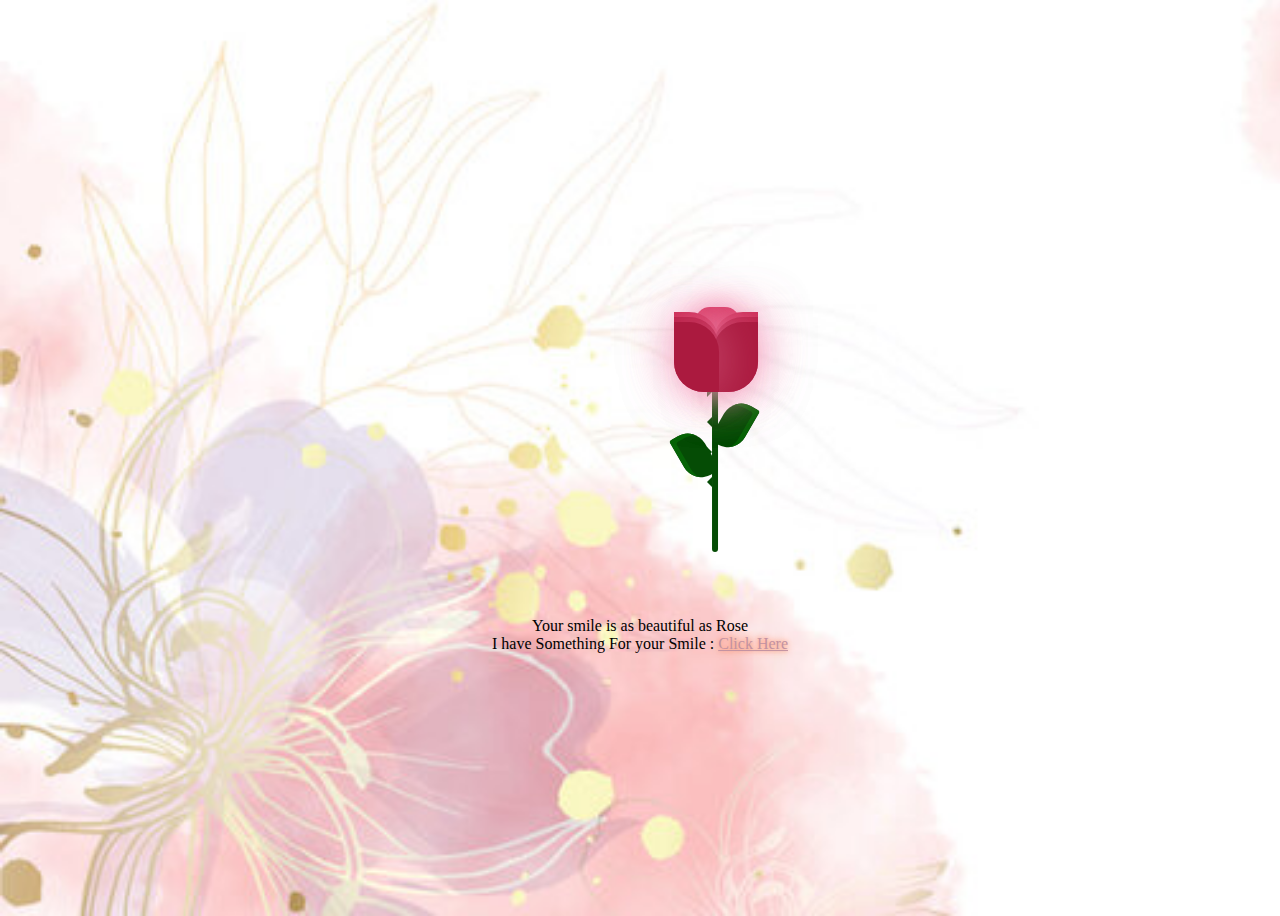
<file: Index.html>
<!DOCTYPE html>
<html lang="en">
  <head>
    <meta charset="UTF-8" />
    <meta name="viewport" content="width=device-width, initial-scale=1.0" />
    <title>Document</title>
    <link rel="stylesheet" href="style.css" />
    <link
      href="https://fonts.googleapis.com/css?family=Indie+Flower"
      rel="stylesheet"
      type="text/css"
    />
  </head>
  <body>
    <div class="container">
      <div class="glass">
        <div class="shine"></div>
      </div>
      <div class="thorns">
        <div></div>
        <div></div>
        <div></div>
        <div></div>
      </div>
      <div class="leaves">
        <div></div>
        <div></div>
        <div></div>
        <div></div>
      </div>
      <div class="petals">
        <div></div>
        <div></div>
        <div></div>
        <div></div>
        <div></div>
        <div></div>
        <div></div>
      </div>
      <div class="text">
        <h2></h2> Your smile is as beautiful as Rose <br /> 
       I have Something For your Smile : <a href="new.html">Click Here</a></h2>
      </div>
    </div>
  </body>
</html>
</file>
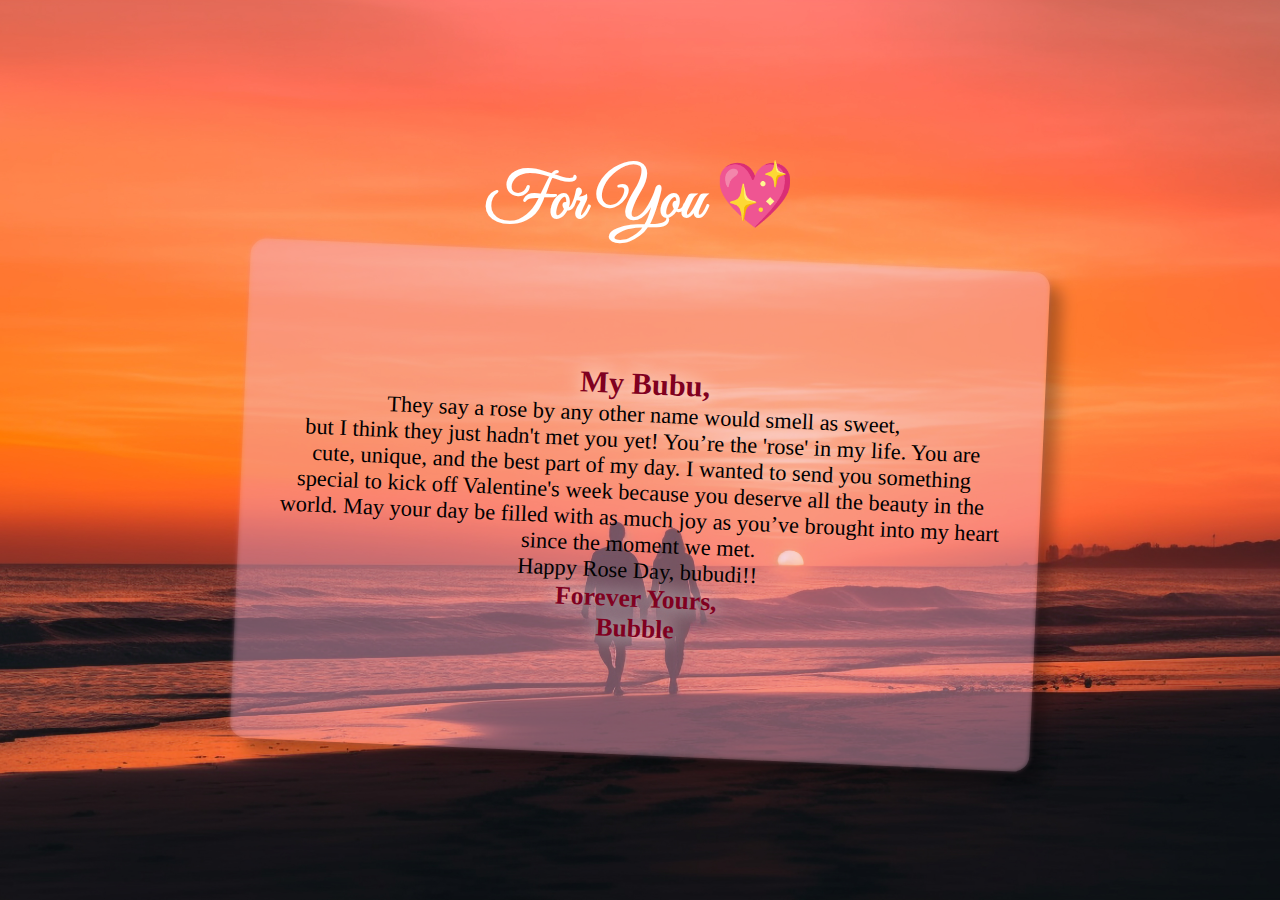
<file: page.html>
<!DOCTYPE html>
<html lang="en">
  <head>
    <meta charset="UTF-8" />
    <meta name="viewport" content="width=device-width, initial-scale=1.0" />
    <title>untoldcoding</title>
    <link rel="stylesheet" href="new.css" />
  </head>
  <body>
    <div class="wrap">
      <h1>For You 💖</h1>
      <div class="postcard1"></div>
      <div class="postcard">
        <div class="letter"></div>
        <p>
          <span>My Bubu,</span>
          <br />
          They say a rose by any other name would smell as sweet, <br/>
          but I think they just hadn't met you yet! You’re the 'rose' in my life.
          You are cute, unique, and the best part of my day. I wanted to send you 
          something special to kick off Valentine's week because you deserve all the 
          beauty in the world. May your day be filled with as much joy as you’ve brought
          into my heart since the moment we met. <br/>
          Happy Rose Day, bubudi!!
          <br />
          <span class="bubble">
            Forever Yours,
            <br />
            Bubble</span
          >
        </p>
      </div>
    </div>
  </body>
</html>
</file>
<file: style.css>
@import url("https://fonts.googleapis.com/css2?family=Great+Vibes&display=swap");
body {
  height: 100vh;
  width: 100%;
  background: url(background1.jpg);
background-size: cover;
  background-repeat: no-repeat;
  background-color: #ffffc1;
}
/* Soft pastel glow */
.bg-glow {
  position: fixed;
  inset: 0;
  background:
    radial-gradient(circle at top, rgba(255,182,193,0.45), transparent 60%),
    radial-gradient(circle at bottom, rgba(255,223,186,0.45), transparent 60%);
  z-index: -1;
}
.container {
  position: absolute;
  left: 50%;
  top: 50%;
  transform: translate(-50%, -50%);
}

.glass {
  height: 350px;
  width: 200px;
}

.petals > div {
  position: absolute;
  background: #d52d58;
  width: 45px;
  height: 80px;
  top: 55px;
  transition: all 0.5s ease-out;
}
.petals > div:nth-child(1) {
  border-radius: 15px;
  box-shadow: 0px 0px 30px #f594b8;
  left: 203px;
  top: 60px;
  background: #d52d58;
}
.petals > div:nth-child(2),
.petals > div:nth-child(4),
.petals > div:nth-child(6) {
  background: #b81b43;
  left: 182px;
  border-radius: 0px 30px 0px 30px;
  transform-origin: bottom right;
}
.petals > div:nth-child(3),
.petals > div:nth-child(5),
.petals > div:nth-child(7) {
  background: #b81b43;
  left: 221px;
  border-radius: 30px 0px 30px 0px;
  transform-origin: bottom left;
}
.petals > div:nth-child(2) {
  z-index: 5;
  background: #ab1a3f;
  top: 75px;
  height: 70px;
  box-shadow: 0px 0px 50px rgba(245, 148, 184, 0.5);
  animation: bloom2 3s ease-in-out;
  animation-fill-mode: forwards;
}
.petals > div:nth-child(3) {
  z-index: 4;
  background: #ab1a3f;
  top: 75px;
  height: 70px;
  box-shadow: 0px 0px 50px rgba(245, 148, 184, 0.5);
  animation: bloom3 3s ease-in-out, glowing 2.5s ease-in-out infinite;
  animation-fill-mode: forwards;
}
.petals > div:nth-child(4) {
  z-index: 3;
  background: #b81b43;
  top: 70px;
  height: 75px;
  box-shadow: 0px 0px 50px rgba(245, 148, 184, 0.5);
  animation: bloom4 3s ease-in-out, glowing 2.5s ease-in-out infinite;
  animation-fill-mode: forwards;
}
.petals > div:nth-child(5) {
  z-index: 2;
  background: #b81b43;
  top: 70px;
  height: 75px;
  box-shadow: 0px 0px 50px rgba(245, 148, 184, 0.5);
  animation: bloom5 3s ease-in-out, glowing 2.5s ease-in-out infinite;
  animation-fill-mode: forwards;
}
.petals > div:nth-child(6) {
  z-index: 1;
  background: #c9204b;
  top: 65px;
  height: 70px;
  box-shadow: 0px 0px 50px rgba(245, 148, 184, 0.3);
  animation: bloom6 3s ease-in-out, glowing 2.5s ease-in-out infinite;
  animation-fill-mode: forwards;
}
.petals > div:nth-child(7) {
  z-index: 0;
  background: #c9204b;
  top: 65px;
  height: 70px;
  box-shadow: 0px 0px 50px rgba(245, 148, 184, 0.3);
  animation: bloom7 3s ease-in-out, glowing 2.5s ease-in-out infinite;
  animation-fill-mode: forwards;
}

.deadPetals > div {
  position: absolute;
  background: #d52d58;
  width: 20px;
  height: 15px;
  top: 120px;
  border-radius: 0px 30px 0px 30px;
  box-shadow: 0px 0px 30px rgba(245, 148, 184, 0.5);
  transition: all 0.5s ease-out;
}
.deadPetals > div:nth-child(1) {
  left: 200px;
  transform: rotate(-30deg);
  animation: falling 10s 4s ease-in-out infinite;
}
.deadPetals > div:nth-child(2) {
  left: 201px;
  transform: rotate(-30deg);
  animation: falling 20s 8s ease-in-out infinite;
}
.deadPetals > div:nth-child(3) {
  left: 189px;
  transform: rotate(-30deg);
  animation: falling 20s 12s ease-in-out infinite;
}
.deadPetals > div:nth-child(4) {
  left: 192px;
  transform: rotate(-30deg);
  animation: falling 20s 16s ease-in-out infinite;
}

.leaves > div:nth-last-child(1) {
  position: absolute;
  width: 55px;
  height: 30px;
  background: #338f37;
  top: 110px;
  left: 200px;
  border-radius: 100px;
}
.leaves > div:nth-child(1) {
  position: absolute;
  width: 6px;
  height: 210px;
  background: #054c05;
  top: 95px;
  left: 220px;
  border-radius: 0 0 100px 100px;
}
.leaves > div:nth-child(2) {
  position: absolute;
  width: 30px;
  height: 50px;
  top: 53px;
  border-radius: 5px 40px 20px 40px;
  background: #054c05;
  transform-origin: bottom;
  transform: rotate(-30deg);
  top: 180px;
  left: 200px;
  box-shadow: inset 5px 5px #066406;
}
.leaves > div:nth-child(3) {
  position: absolute;
  width: 30px;
  height: 50px;
  top: 53px;
  border-radius: 40px 5px 40px 20px;
  background: #054c05;
  transform-origin: bottom;
  transform: rotate(30deg);
  top: 150px;
  left: 215px;
  box-shadow: inset -5px 5px #066406;
}

.thorns > div {
  position: absolute;
  width: 0;
  height: 0;
  top: 140px;
}
.thorns > div:nth-child(odd) {
  border-top: 5px solid transparent;
  border-bottom: 5px solid transparent;
  border-left: 5px solid #054c05;
  left: 215px;
}
.thorns > div:nth-child(even) {
  border-top: 5px solid transparent;
  border-bottom: 5px solid transparent;
  border-right: 5px solid #054c05;
  left: 215px;
}
.thorns > div:nth-child(1) {
  top: 200px;
}
.thorns > div:nth-child(2) {
  top: 170px;
}
.thorns > div:nth-child(4) {
  top: 230px;
}

@keyframes bloom2 {
  50% {
    transform: rotate(-90deg);
    top: 200px;
    left: 100px;
  }
  100% {
    transform: rotate(-60deg);
    top: 252px;
    left: 50px;
    background: #71122a;
    box-shadow: 0px 0px 0px rgba(245, 148, 184, 0);
  }
}
@keyframes bloom3 {
  100% {
    transform: rotate(45deg);
  }
}
@keyframes bloom4 {
  100% {
    transform: rotate(-20deg);
  }
}
@keyframes bloom5 {
  100% {
    transform: rotate(20deg);
  }
}
@keyframes bloom6 {
  100% {
    transform: rotate(-5deg);
  }
}
@keyframes bloom7 {
  100% {
    transform: rotate(5deg);
  }
}
@keyframes glowing {
  50% {
    background: #d7365f;
    box-shadow: 0px 0px 60px #f594b8;
  }
}
@keyframes falling {
  20% {
    top: 335px;
    background: #9d193b;
    box-shadow: 0px 0px 0px rgba(245, 148, 184, 0);
  }
  100% {
    top: 335px;
    opacity: 0;
  }
}
.text {
  text-align: center;
  max-width: 100%;
}

.text h1 {
  font-family: "Great Vibes";
  font-size: 35px;
  color: #e91e63;
  text-shadow: 0 0 25px rgba(233, 30, 99, 0.35);
  white-space: nowrap;
}



.text p {
  font-family: "Quicksand", sans-serif;
  font-size: 16px;
  color: #b8325a;
  margin: 6px 0 14px;
}
.text a {
  color: #c292a1;
  text-shadow: 
     0 0 4px #ff9f7f,
    0 0 8px #ff9f7f;
}   
.text a:hover {
  color: white;
  text-shadow: 0 0 20px rgb(235, 25, 42);
}
</file>
<file: new.css>
@import url("https://fonts.googleapis.com/css2?family=Great+Vibes&display=swap");

* {
  box-sizing: border-box;
}

body {
  min-height: 100vh;
  margin: 0;
  font-family: "Varela Round", "Quicksand", sans-serif;
  background: url(background.jpg) center / cover no-repeat;
  background-color: #FAD6A5;
  display: flex;
  align-items: center;
  justify-content: center;
  padding: 1rem;
}

/* MAIN CARD */
.postcard {
  width: min(90vw, 800px);
  aspect-ratio: 8 / 5; /* keeps 800x500 proportion */
  background: rgba(255, 255, 255, 0.1);
  border-radius: 16px;
  display: flex;
  flex-direction: column;
  justify-content: center;
  padding: clamp(1.2rem, 3vw, 3rem);
  box-shadow: 0.8em 0.8em 15px rgba(0, 0, 0, 0.3);
  transform: rotate(2.5deg);
  transition: transform 0.5s ease;
}

/* BACK SHADOW CARD */
.postcard1 {
  width: min(90vw, 800px);
  aspect-ratio: 8 / 5;
  background: #f594b862;
  position: absolute;
  filter: blur(2px);
  z-index: -1;
  border-radius: 16px;
  transform: rotate(2.5deg);
}

/* HOVER EFFECT */
.postcard:hover {
  transform: rotate(0deg);
}

/* TITLE */
h1 {
  font-family: "Great Vibes", cursive;
  text-align: center;
  font-size: clamp(2.2rem, 5vw, 4.5rem);
  color: #ffffff;
  margin: 0.2em 0;
}

/* TEXT */
p {
  font-size: clamp(1rem, 3.5vw, 1.4rem);
  font-family: cursive;
  font-weight: 540;
  text-align: center;
}

p span {
  font-size: clamp(1.3rem, 4vw, 1.9rem);
  font-weight: 600;
  text-shadow: 0 0 20px #fff;
  color: #800020;
}

.bubble {
  font-size: clamp(1.1rem, 4vw, 1.6rem);
  text-shadow: 0 0 20px #fff;
}

/* FOOTER */
footer {
  margin-top: 1.5rem;
  text-align: center;
  color: white;
}

footer p {
  font-size: 0.9rem;
  letter-spacing: 1px;
}

/* MOBILE OPTIMIZATION */
@media (max-width: 600px) {
  .postcard,
  .postcard1 {
    transform: rotate(0deg);
  }
}
</file>
